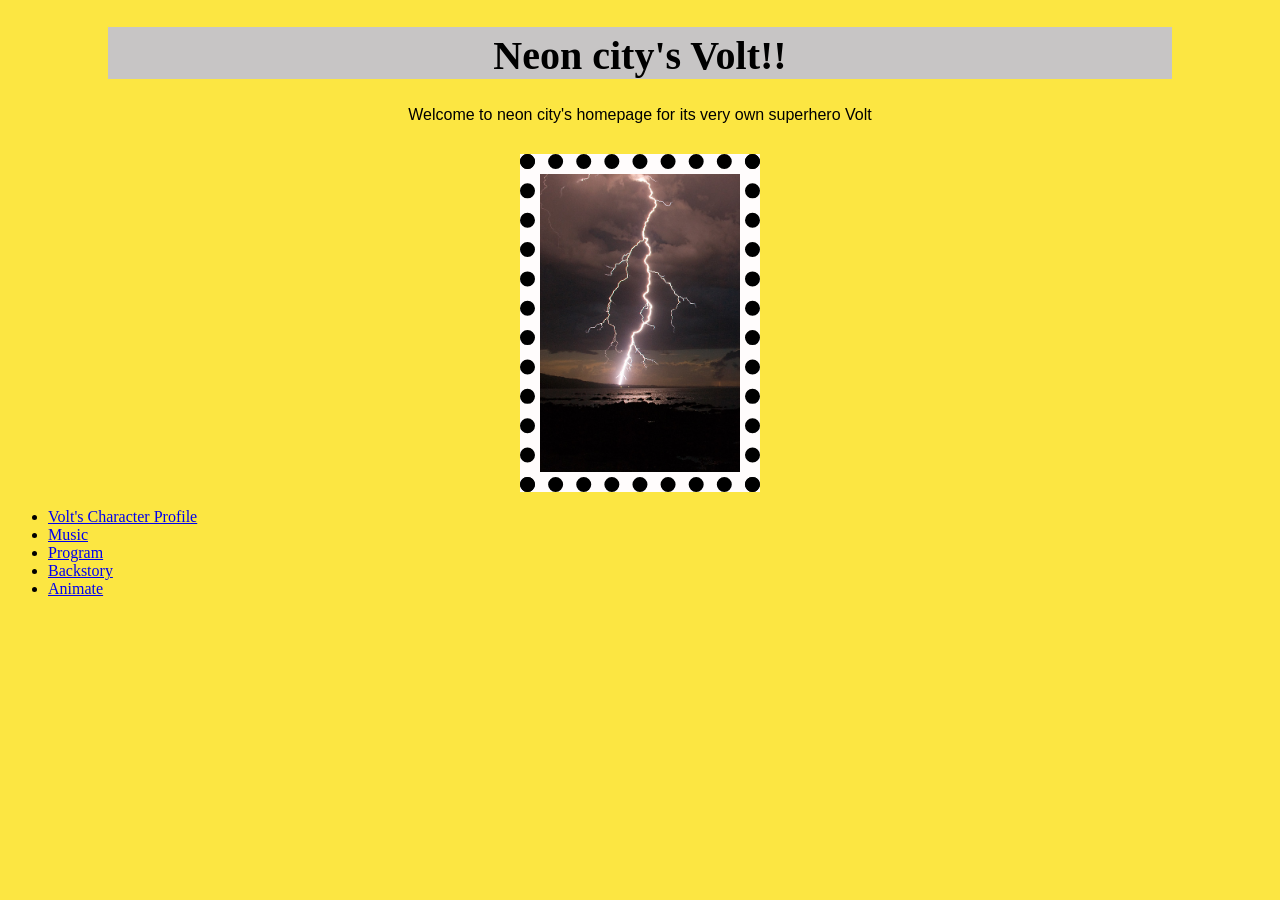
<file: index.html>
<!DOCTYPE html>
<html>
<head>
	<meta charset="utf-8">
	<meta name="viewport" content="width=device-width, initial-scale=1">
	<title>Volt</title>
<link rel="stylesheet" type="text/css" href="style.css">
</head>
<body>
	<h1>Neon city's Volt!!</h1>
	<p>Welcome to neon city's homepage for its very own superhero Volt</p>
	<img src="lightning.jpg" width="400px" alt="lightning.jpg">

	<ul>
	<li><a href="landscape.html">Volt's Character Profile</a></li>
	<li><a href="audio.html">Music</a></li>
	<li><a href="programming.html">Program</a></li>
	<li><a href="final.html">Backstory</a></li>
	<li><a href="animation.html">Animate</a></li>
	<ul>

</body>
</html>
</file>
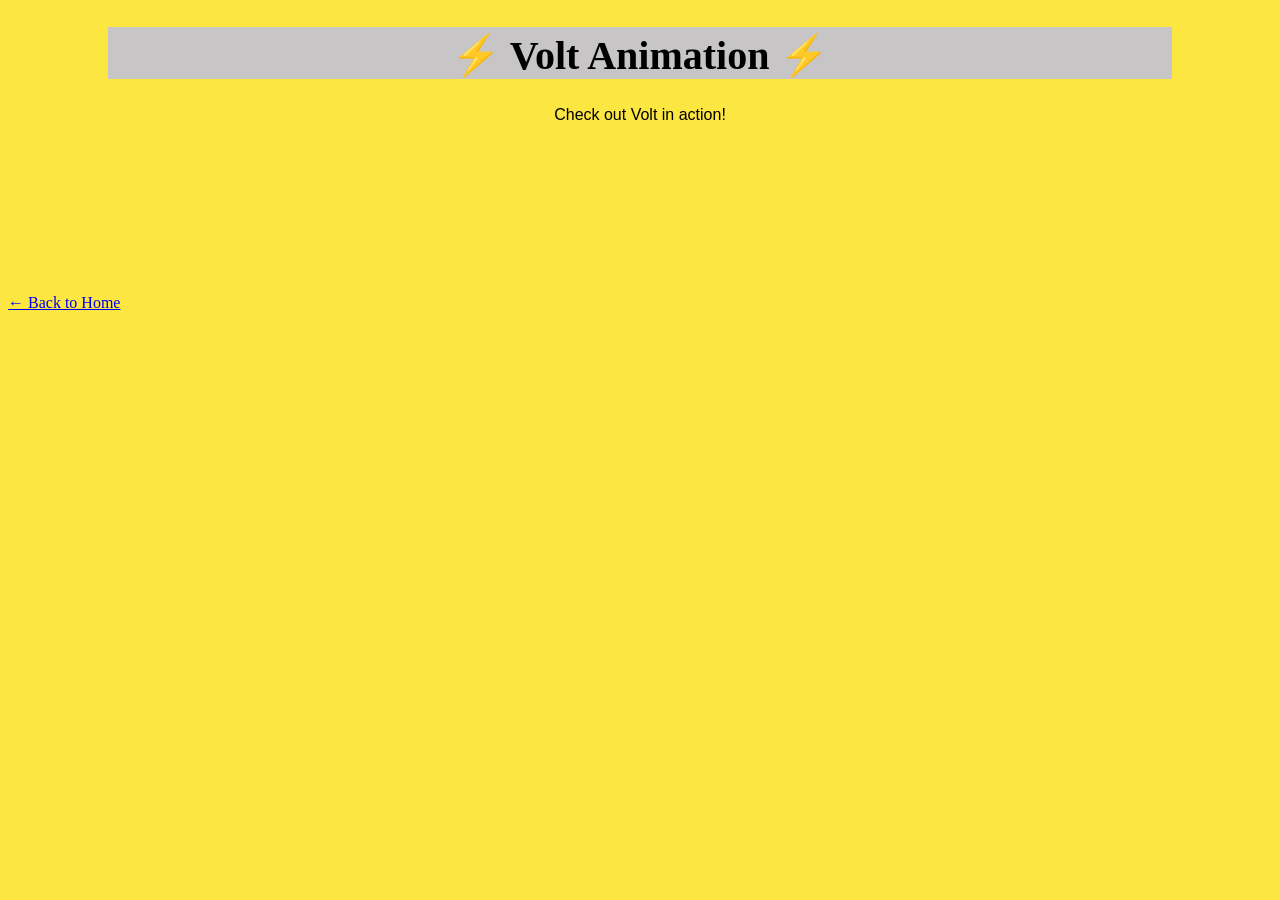
<file: animation.html>
<!DOCTYPE html>
<html lang="en">
<head>
    <meta charset="utf-8">
    <meta name="viewport" content="width=device-width, initial-scale=1">
    <title>Volt | Animation</title>
    <link rel="stylesheet" type="text/css" href="style.css">
</head>
<body>
    <h1>⚡ Volt Animation ⚡</h1>
    <p>Check out Volt in action!</p>

    <!-- Responsive YouTube Animation Embed -->
    <div class="video-container">
        <iframe 
            src="https://www.youtube.com/embed/-PVBrA-8484" 
            title="Volt Animation" 
            frameborder="0" 
            allow="accelerometer; autoplay; clipboard-write; encrypted-media; gyroscope; picture-in-picture; web-share" 
            referrerpolicy="strict-origin-when-cross-origin" 
            allowfullscreen>
        </iframe>
    </div>

    <div class="navigation">
        <a href="index.html" class="back-button">← Back to Home</a>
    </div>

</body>
</html>
</file>
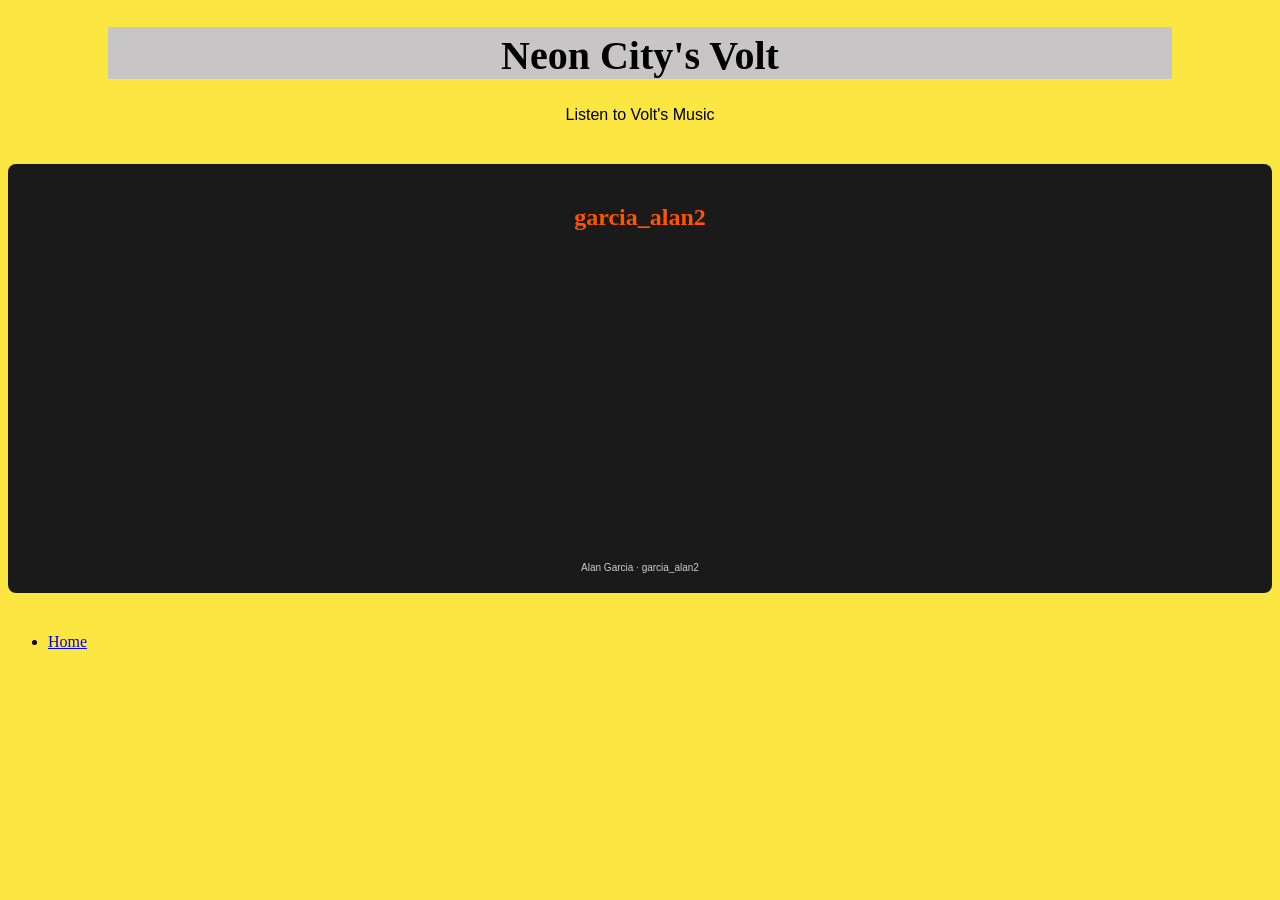
<file: audio.html>
<!DOCTYPE html>
<html>
<head>
    <meta charset="utf-8">
    <meta name="viewport" content="width=device-width, initial-scale=1">
    <title>Volt | Music</title>
    <link rel="stylesheet" type="text/css" href="style.css">
</head>
<body>

    <h1>Neon City's Volt</h1>
    
    <p>Listen to Volt's Music</p>

    <!-- SoundCloud Player -->
    <div style="margin: 40px 0; padding: 20px; max-width: 100%; background-color: #1a1a1a; border-radius: 8px;">
        
        <h2 style="text-align: center; color: #ff5500;">garcia_alan2</h2>
        
        <iframe width="100%" height="300" scrolling="no" frameborder="no" allow="autoplay" 
            src="https://w.soundcloud.com/player/?url=https%3A//api.soundcloud.com/tracks/soundcloud%253Atracks%253A2310293777&color=%23ff5500&auto_play=true&hide_related=false&show_comments=true&show_user=true&show_reposts=false&show_teaser=true&visual=true">
        </iframe>
        
        <div style="font-size: 10px; color: #cccccc; line-break: anywhere; word-break: normal; overflow: hidden; white-space: nowrap; text-overflow: ellipsis; font-family: Interstate,Lucida Grande,Lucida Sans Unicode,Lucida Sans,Garuda,Verdana,Tahoma,sans-serif; font-weight: 100; text-align: center; margin-top: 8px;">
            <a href="https://soundcloud.com/alan-garcia-829548394" title="Alan Garcia" target="_blank" style="color: #cccccc; text-decoration: none;">Alan Garcia</a> 
            · 
            <a href="https://soundcloud.com/alan-garcia-829548394/garcia_alan2" title="garcia_alan2" target="_blank" style="color: #cccccc; text-decoration: none;">garcia_alan2</a>
        </div>
    </div>

    <ul>
        <li><a href="index.html">Home</a></li>
</file>
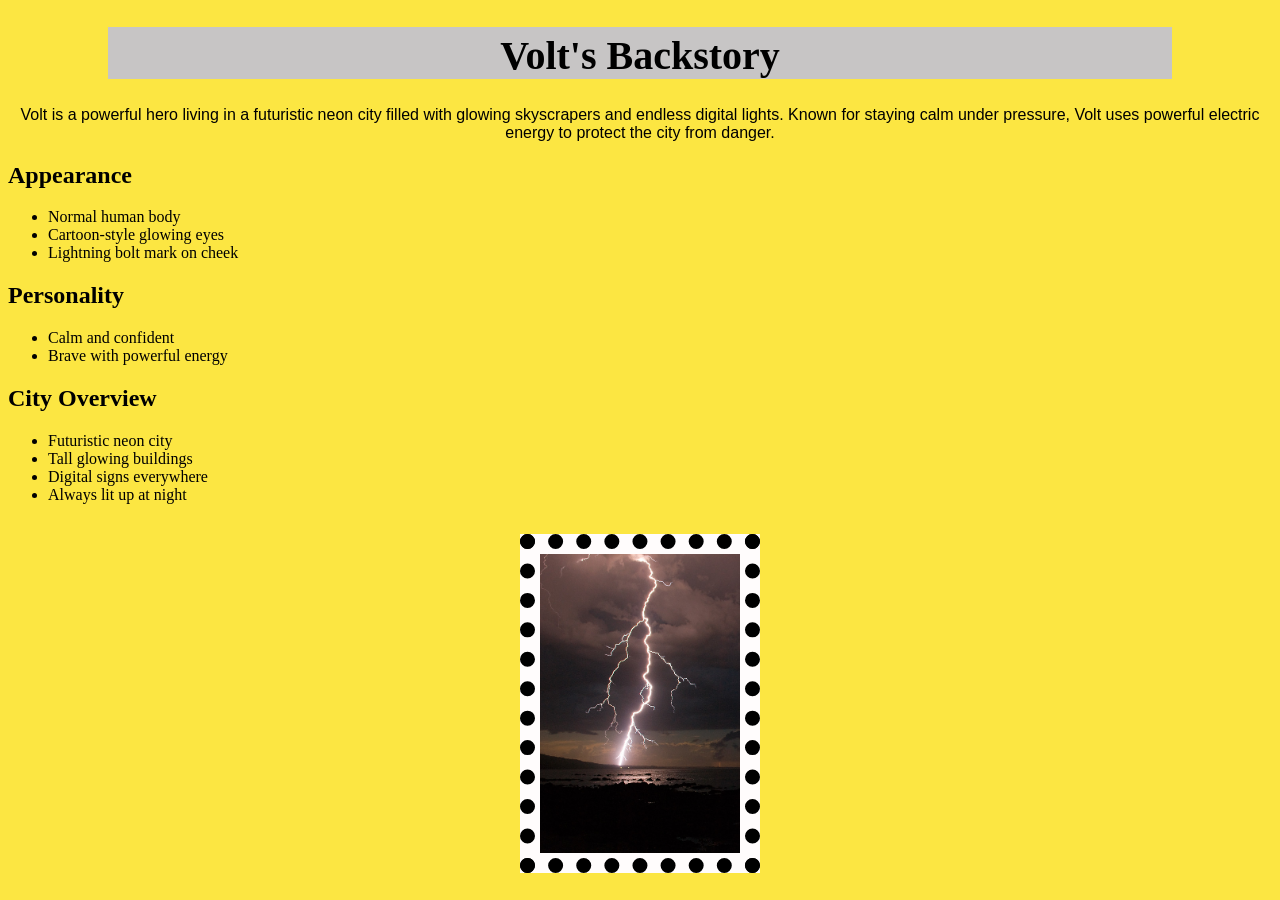
<file: final.html>
<!DOCTYPE html>
<html>
<head>
	<meta charset="utf-8">
	<meta name="viewport" content="width=device-width, initial-scale=1">
	<title>Volt Backstory</title>
	<link rel="stylesheet" type="text/css" href="style.css">
</head>
<body>

	<h1>Volt's Backstory</h1>

	<p>
	Volt is a powerful hero living in a futuristic neon city filled with glowing skyscrapers and endless digital lights.
	Known for staying calm under pressure, Volt uses powerful electric energy to protect the city from danger.
	</p>

	<h2>Appearance</h2>
	<ul>
		<li>Normal human body</li>
		<li>Cartoon-style glowing eyes</li>
		<li>Lightning bolt mark on cheek</li>
	</ul>

	<h2>Personality</h2>
	<ul>
		<li>Calm and confident</li>
		<li>Brave with powerful energy</li>
	</ul>

	<h2>City Overview</h2>
	<ul>
		<li>Futuristic neon city</li>
		<li>Tall glowing buildings</li>
		<li>Digital signs everywhere</li>
		<li>Always lit up at night</li>
	</ul>

	<img src="lightning.jpg" width="400px" alt="Volt City">

</body>
</html>
</file>
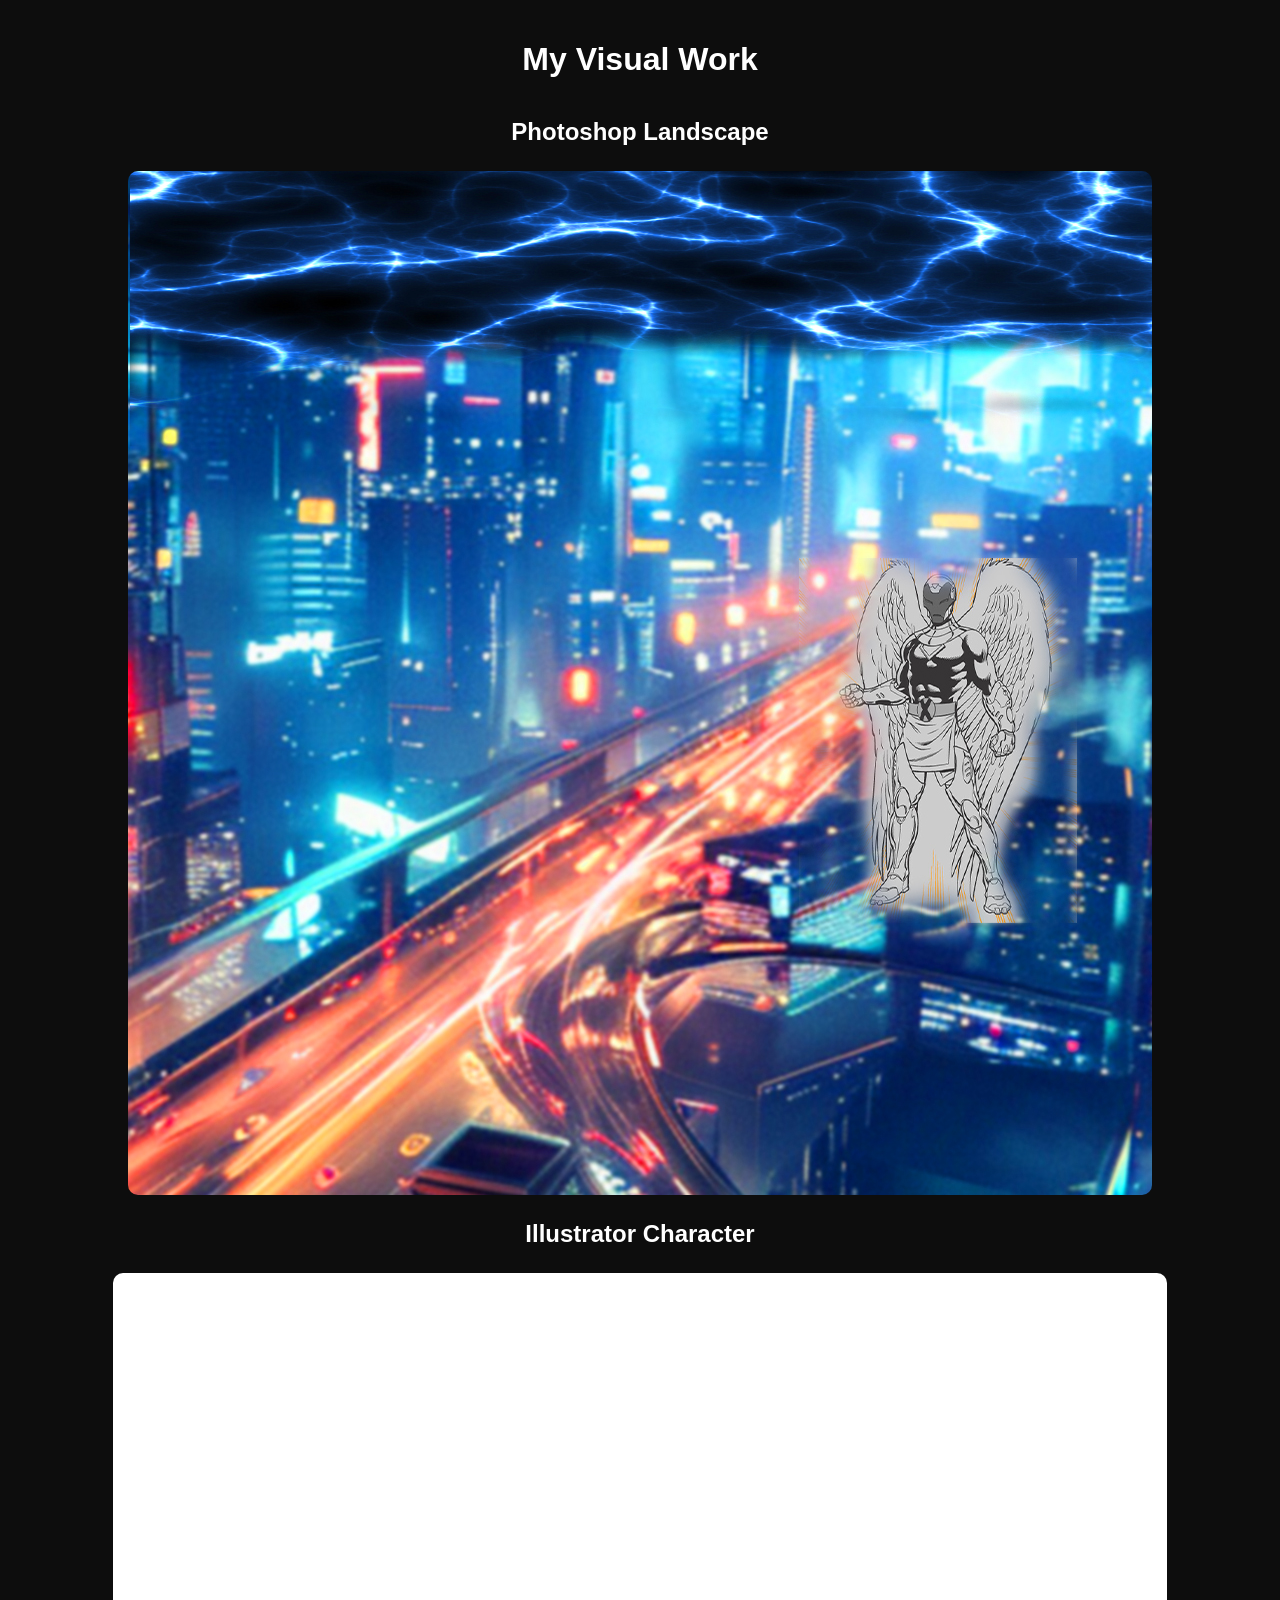
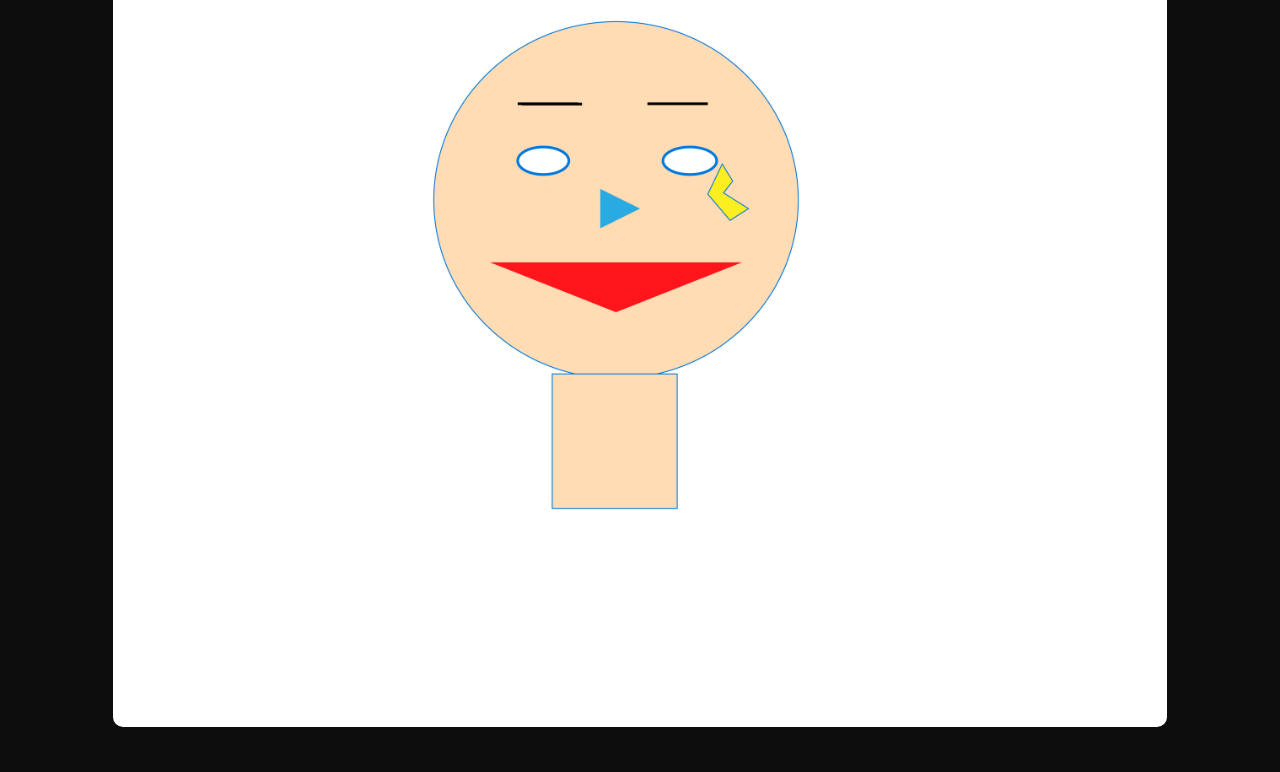
<file: landscape.html>
<!DOCTYPE html>
<html lang="en">
<head>
  <meta charset="UTF-8">
  <title>Landscape Page</title>

  <style>
    body {
      background-color: #0d0d0d;
      color: white;
      font-family: Arial, sans-serif;
      text-align: center;
      margin: 0;
      padding: 20px;
    }

    h1 {
      margin-bottom: 40px;
    }

    img {
      display: block;
      margin: 25px auto;
      max-width: 85%;
      height: auto;
      border-radius: 10px;
    }
  </style>
</head>

<body>

  <h1>My Visual Work</h1>

  <h2>Photoshop Landscape</h2>
  <img src="garciaAlan2_landscape.jpg" alt="Photoshop Landscape">

  <h2>Illustrator Character</h2>
  <img src="firstVector.png" alt="Illustrator Character">

</body>
</html>
</file>
<file: style.css>
body {
	background-color: #fce642;
}

h1 {
	color: black;
	font-family: papyrus;
	font-size: 40px;
	background-color: #C7C5C5;
	text-align: center;
	padding-top: 5px;
	margin-left: 100px;
	margin-right: 100px;
}

p {
	color: black;
	font-family: Helvetica;
	text-align: center;
}

img {
	display: block;
	margin: auto;
	border-style: dotted;
	background-color: #FFFCFC;
	border-width: 15px;
	padding: 5px;
	margin-top: 30px;
	width: 200px;
}
</file>
